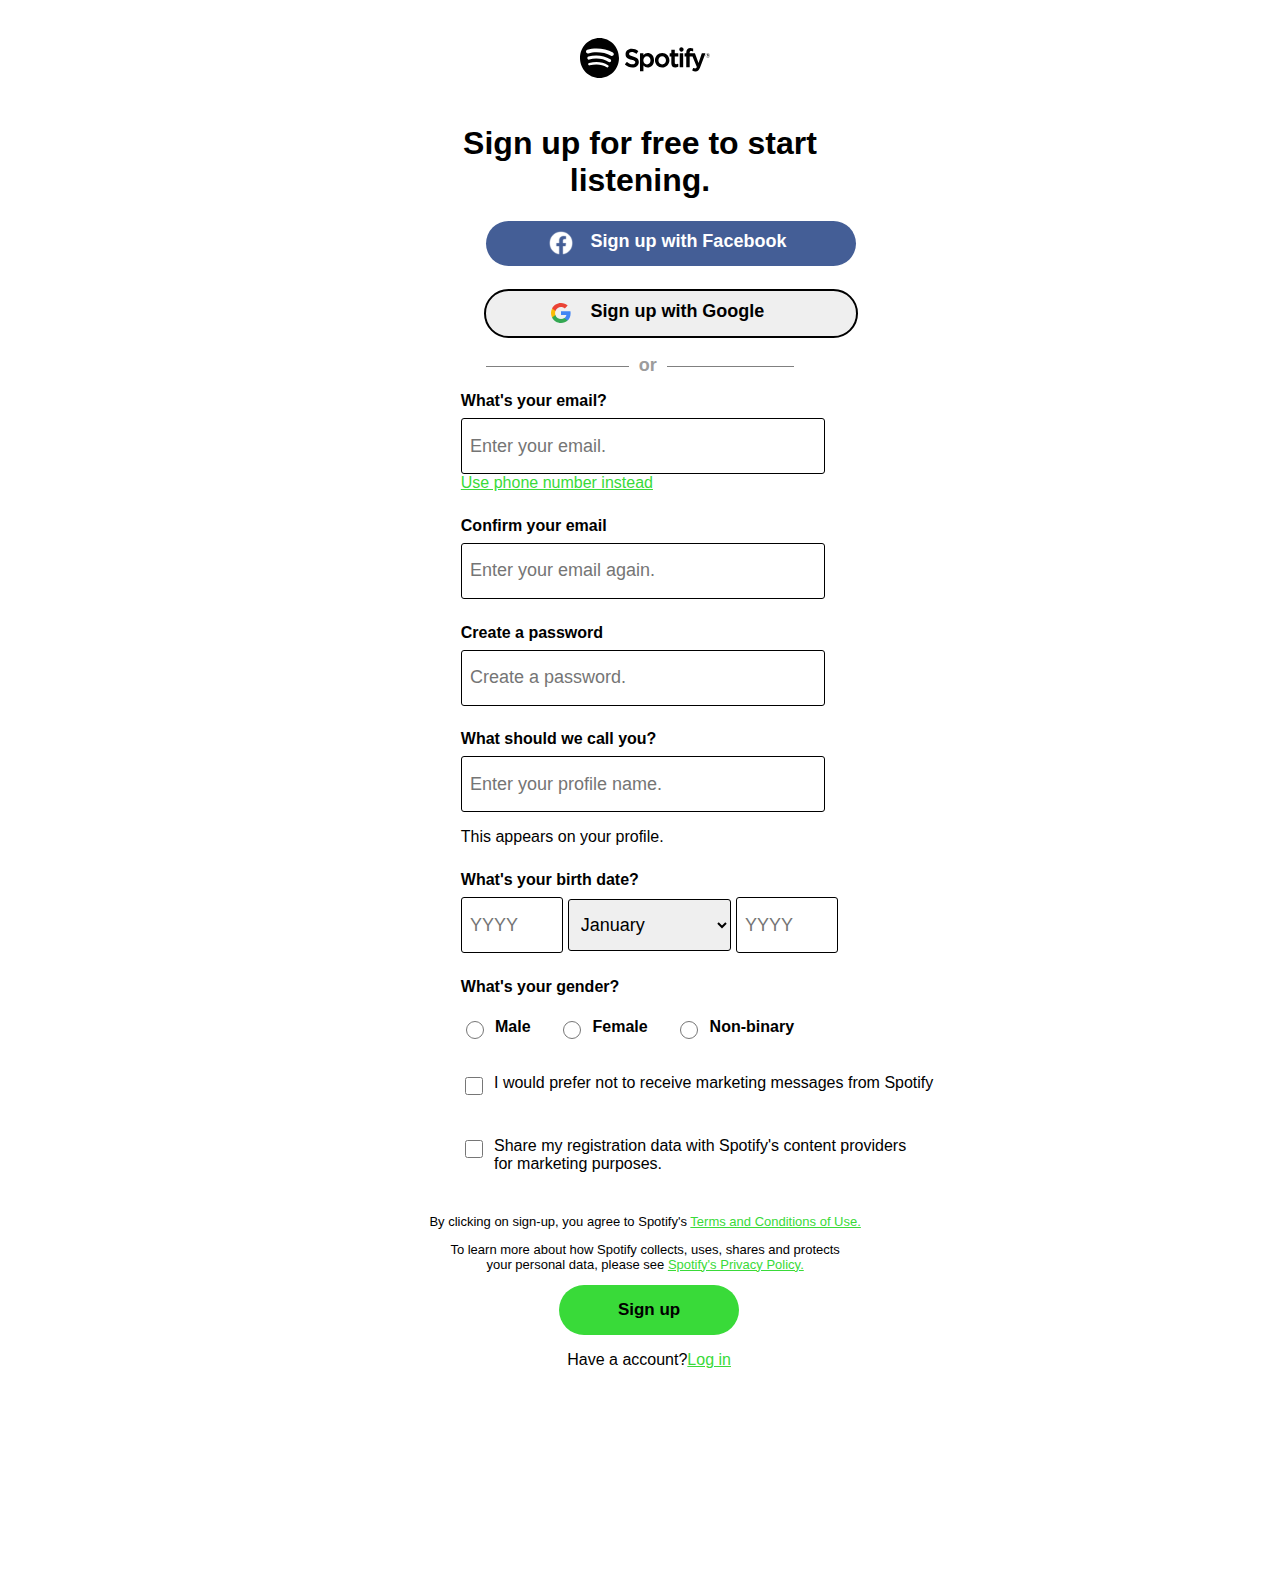
<file: Web-Technology/Spotify Website Clone/Spotify-SignUp.html>
<!DOCTYPE html>
<html lang="en">
<head>
    <meta charset="UTF-8">
    <meta http-equiv="X-UA-Compatible" content="IE=edge">
    <link rel="stylesheet" href="Spotify-SgnUp.css">
    <link href="http://fonts.cdnfonts.com/css/proxima-nova-2" rel="stylesheet">
    <link rel="shortcut icon" href="https://wwwmarketing.scdn.co/img/favicon-16x16.png" type="image/x-icon">
    <meta name="viewport" content="width=device-width, initial-scale=1.0">
    <title>Sign up - Spotify</title>
</head>
<body>
    <svg role="img" viewBox="0 0 60 60" class="spotify-logo"><path d="M18.616 10.639c-3.77-2.297-9.99-2.509-13.59-1.388a1.077 1.077 0 0 1-1.164-.363 1.14 1.14 0 0 1-.119-1.237c.136-.262.37-.46.648-.548 4.132-1.287 11-1.038 15.342 1.605a1.138 1.138 0 0 1 .099 1.863 1.081 1.081 0 0 1-.813.213c-.142-.02-.28-.07-.403-.145Zm-.124 3.402a.915.915 0 0 1-.563.42.894.894 0 0 1-.69-.112c-3.144-1.983-7.937-2.557-11.657-1.398a.898.898 0 0 1-.971-.303.952.952 0 0 1-.098-1.03.929.929 0 0 1 .54-.458c4.248-1.323 9.53-.682 13.14 1.595a.95.95 0 0 1 .3 1.286Zm-1.43 3.267a.73.73 0 0 1-.45.338.712.712 0 0 1-.553-.089c-2.748-1.722-6.204-2.111-10.276-1.156a.718.718 0 0 1-.758-.298.745.745 0 0 1-.115-.265.757.757 0 0 1 .092-.563.737.737 0 0 1 .457-.333c4.455-1.045 8.277-.595 11.361 1.338a.762.762 0 0 1 .241 1.028ZM11.696 0C5.237 0 0 5.373 0 12c0 6.628 5.236 12 11.697 12 6.46 0 11.698-5.372 11.698-12 0-6.627-5.238-12-11.699-12h.001Zm20.126 11.078c-2.019-.494-2.379-.84-2.379-1.57 0-.688.633-1.151 1.572-1.151.91 0 1.814.352 2.76 1.076a.131.131 0 0 0 .187-.03l.987-1.426a.139.139 0 0 0-.025-.185c-1.127-.928-2.396-1.378-3.88-1.378-2.18 0-3.703 1.342-3.703 3.263 0 2.06 1.315 2.788 3.585 3.352 1.932.457 2.258.84 2.258 1.524 0 .757-.659 1.229-1.72 1.229-1.18 0-2.141-.408-3.216-1.364a.13.13 0 0 0-.188.016l-1.106 1.35a.137.137 0 0 0 .013.188c1.252 1.147 2.79 1.752 4.451 1.752 2.35 0 3.869-1.317 3.869-3.356 0-1.723-1.003-2.676-3.465-3.29Zm10.487 2.31c0 1.454-.874 2.47-2.125 2.47-1.235 0-2.169-1.061-2.169-2.47 0-1.41.933-2.47 2.17-2.47 1.23 0 2.124 1.038 2.124 2.47Zm-1.706-4.354c-1.018 0-1.854.412-2.543 1.256v-.95a.136.136 0 0 0-.038-.095.132.132 0 0 0-.093-.04h-1.81a.131.131 0 0 0-.093.04.136.136 0 0 0-.039.096v10.546c0 .076.06.137.133.137h1.809a.132.132 0 0 0 .093-.041.136.136 0 0 0 .038-.096v-3.329c.69.794 1.525 1.18 2.543 1.18 1.893 0 3.808-1.494 3.808-4.35 0-2.858-1.915-4.354-3.808-4.354Zm8.72 6.839c-1.297 0-2.274-1.068-2.274-2.486 0-1.422.943-2.455 2.244-2.455 1.305 0 2.288 1.069 2.288 2.487 0 1.422-.949 2.454-2.258 2.454Zm0-6.838c-2.438 0-4.347 1.926-4.347 4.383 0 2.432 1.896 4.338 4.317 4.338 2.445 0 4.36-1.92 4.36-4.369 0-2.44-1.901-4.353-4.33-4.353Zm9.535.17h-1.99V7.117a.136.136 0 0 0-.08-.126.13.13 0 0 0-.052-.01h-1.809a.133.133 0 0 0-.093.04.136.136 0 0 0-.038.095v2.087h-.87a.131.131 0 0 0-.122.085.139.139 0 0 0-.01.052v1.595c0 .074.06.135.132.135h.87v4.126c0 1.667.809 2.513 2.404 2.513.648 0 1.186-.138 1.694-.434a.135.135 0 0 0 .067-.117V15.64a.137.137 0 0 0-.063-.115.13.13 0 0 0-.129-.006c-.349.18-.685.263-1.061.263-.58 0-.84-.271-.84-.876V11.07h1.99a.13.13 0 0 0 .094-.04.136.136 0 0 0 .039-.096V9.339a.137.137 0 0 0-.039-.096.132.132 0 0 0-.094-.04v.001Zm6.934.007v-.255c0-.755.281-1.092.914-1.092.376 0 .68.077 1.019.194a.13.13 0 0 0 .118-.02.135.135 0 0 0 .056-.11V6.365a.137.137 0 0 0-.026-.081.133.133 0 0 0-.068-.05 4.852 4.852 0 0 0-1.502-.22c-1.67 0-2.554.965-2.554 2.788v.393h-.87a.132.132 0 0 0-.093.04.136.136 0 0 0-.038.096v1.603c0 .075.059.136.132.136h.87v6.364c0 .075.058.135.131.135h1.809c.072 0 .131-.06.131-.135V11.07h1.69l2.586 6.362c-.294.669-.583.802-.977.802-.319 0-.654-.098-.998-.29a.133.133 0 0 0-.105-.01.135.135 0 0 0-.078.072l-.612 1.38a.137.137 0 0 0 .056.175 3.733 3.733 0 0 0 1.932.508c1.334 0 2.073-.638 2.724-2.355l3.137-8.317a.14.14 0 0 0-.014-.126.131.131 0 0 0-.108-.06h-1.883a.132.132 0 0 0-.126.092l-1.928 5.651L69.006 9.3a.133.133 0 0 0-.124-.088h-3.09v.001Zm-4.02-.008h-1.809a.132.132 0 0 0-.093.041.136.136 0 0 0-.038.096v8.094c0 .075.06.135.132.135h1.809c.072 0 .131-.06.131-.135V9.34a.136.136 0 0 0-.038-.096.133.133 0 0 0-.094-.04Zm-.896-3.685a1.295 1.295 0 0 0-.919.393c-.243.25-.379.586-.377.937a1.342 1.342 0 0 0 .377.938 1.304 1.304 0 0 0 .92.393c.346-.002.677-.143.92-.393s.379-.587.377-.938c0-.735-.581-1.33-1.296-1.33h-.002Zm15.918 4.49h-.331v.434h.331c.165 0 .264-.083.264-.216 0-.142-.099-.217-.264-.217Zm.215.619.36.517h-.304l-.323-.474h-.279v.474h-.254v-1.37h.595c.31 0 .515.163.515.436a.412.412 0 0 1-.31.417Zm-.282-1.31c-.652 0-1.146.532-1.146 1.183 0 .65.49 1.175 1.139 1.175.652 0 1.147-.532 1.147-1.183 0-.65-.492-1.174-1.14-1.174Zm-.007 2.488a1.259 1.259 0 0 1-.904-.384 1.296 1.296 0 0 1-.368-.92c0-.717.563-1.314 1.279-1.314a1.259 1.259 0 0 1 .903.384 1.295 1.295 0 0 1 .369.921c0 .717-.563 1.314-1.279 1.314Z"></path></svg>
    <div class="social-signup">
        <h1>Sign up for free to start <br>listening.</h1>
        <button class="social-btn"><svg width="24" height="24" class="btn-fb" viewBox="0 0 24 24" fill="none" xmlns="http://www.w3.org/2000/svg"><rect width="24" height="24" fill="url(#pattern0)"></rect><defs><pattern id="pattern0" patternContentUnits="objectBoundingBox" width="1" height="1"><use href="#image0_213_540" transform="scale(0.00769231)"></use></pattern><image id="image0_213_540" width="130" height="130" href="[data-uri]"></image></defs></svg>
        <span>Sign up with Facebook</span></button>
        <button class="social-btn-google"><svg width="24" height="24" class="btn-fb" viewBox="0 0 24 24" fill="none" xmlns="http://www.w3.org/2000/svg"><path fill-rule="evenodd" clip-rule="evenodd" d="M21.6 12.2272C21.6 11.5181 21.5364 10.8363 21.4182 10.1818H12V14.0499H17.3818C17.15 15.2999 16.4455 16.359 15.3864 17.0681V19.5772H18.6182C20.5091 17.8363 21.6 15.2727 21.6 12.2272Z" fill="#4285F4"></path><path fill-rule="evenodd" clip-rule="evenodd" d="M12 21.9999C14.7 21.9999 16.9636 21.1044 18.6181 19.5772L15.3863 17.0681C14.4909 17.6681 13.3454 18.0226 12 18.0226C9.39542 18.0226 7.19087 16.2635 6.40451 13.8999H3.0636V16.4908C4.70905 19.759 8.09087 21.9999 12 21.9999Z" fill="#34A853"></path><path fill-rule="evenodd" clip-rule="evenodd" d="M6.40455 13.9001C6.20455 13.3001 6.09091 12.6592 6.09091 12.0001C6.09091 11.341 6.20455 10.7001 6.40455 10.1001V7.50916H3.06364C2.38636 8.85916 2 10.3864 2 12.0001C2 13.6137 2.38636 15.141 3.06364 16.491L6.40455 13.9001Z" fill="#FBBC05"></path><path fill-rule="evenodd" clip-rule="evenodd" d="M12 5.97727C13.4681 5.97727 14.7863 6.48182 15.8227 7.47273L18.6909 4.60455C16.9591 2.99091 14.6954 2 12 2C8.09087 2 4.70905 4.24091 3.0636 7.50909L6.40451 10.1C7.19087 7.73636 9.39542 5.97727 12 5.97727Z" fill="#EA4335"></path></svg>
        <span class="google">Sign up with Google</span></button>
        <h2><span class="or">or</span></h2>
    </div>
    <div class="register">
        <form action="" class="spotify-register">
            <div class="email">
                <label for="">What's your email?</label>
                <input type="text" name="" id="" placeholder="Enter your email.">
                <a href="">Use phone number instead</a>
            </div>
            <div class="email">
                <label for="">Confirm your email</label>
                <input type="text" name="" id="" placeholder="Enter your email again.">
            </div>
            <div class="email">
                <label for="">Create a password</label>
                <input type="text" name="" id="" placeholder="Create a password.">
            </div>
            <div class="email">
                <label for="">What should we call you?</label>
                <input type="text" name="" id="" placeholder="Enter your profile name.">
                <p>This appears on your profile.</p>
            </div>
            <div class="email">
                <label for="">What's your birth date?</label>
                <input type="text" name="" id="" placeholder="YYYY" class="select">
                <select name="" id="">
                    <option value="" disabled>Month</option>                    
                    <option value="">January</option>
                    <option value="">Feburary</option>
                    <option value="">March</option>
                    <option value="">April</option>
                    <option value="">May</option>
                    <option value="">June</option>
                    <option value="">July</option>
                    <option value="">August</option>
                    <option value="">September</option>
                    <option value="">October</option>
                    <option value="">November</option>
                    <option value="">December</option>                    
                </select>
                <input type="text" name="" id="" placeholder="YYYY" class="select">
            </div>
            <div class="email">
                <label for="">What's your gender?</label>
                <div class="email-flex">
                    <input type="radio" name="" id="" class="radio"><label for="" class="radio-label">Male</label>
                    <input type="radio" name="" id="" class="radio" style="margin-left: 4%;"><label for="" class="radio-label">Female</label>
                    <input type="radio" name="" id="" class="radio" style="margin-left: 4%;"><label for="" class="radio-label">Non-binary</label>
                </div>
            </div>
            <div class="email" style="margin-top: -0.5%;">
                <div class="email-flex">
                    <input type="checkbox" name="" id="" class="radio"><p style="margin-left: 1%; margin-top: 2.7%;">I would prefer not to receive marketing messages from Spotify</p>
                </div>
                <div class="email-flex">
                    <input type="checkbox" name="" id="" class="radio"><p style="margin-left: 1%; margin-top: 2.7%;">Share my registration data with Spotify's content providers <br> for marketing purposes.</p>
                </div>
            </div>
            <div class="tc">
                <span>By clicking on sign-up, you agree to Spotify's </span><a href="">Terms and Conditions of Use.</a>
                <p>To learn more about how Spotify collects, uses, shares and protects <br> your personal data, please see <a href="">Spotify's Privacy Policy.</a></p>
            </div>
            <button class="sub-btn">Sign up</button>
            <p style="margin-left: 13%;">Have a account?<a href="">Log in</a></p>
            </div>
        </form>
    </div>
</body>
</html>
</file>
<file: Web-Technology/Spotify Website Clone/Spotify-SgnUp.css>
body{
    margin: 0;
    padding: 0;
}
*{
    font-family: 'Proxima Nova', sans-serif;
}
::-webkit-scrollbar{
    display: none;
}
.spotify-logo{
    margin-left: 43%;
    margin-top: 3%;
    height: 100px;
    width: 160px;
}
.social-signup{
    margin-top: -3%;
}
.social-signup h1{
    text-align: center;
}
.social-btn{
    padding: 10px;
    display: flex;
    margin-left: 38%;
    border-radius: 30px;
    width: 370px;
    height: 45px;
    border: none;
    background-color: #445e96;
}
.social-btn-google{
    outline: solid 2px;
    margin-top: 2%;
    padding: 10px;
    display: flex;
    margin-left: 38%;
    border-radius: 30px;
    width: 370px;
    height: 45px;
    border: none;
}
.btn-fb{
    margin-left: 15%;
}
.social-signup span{
    color: white;
    margin-left: 5%;
    font-size: 18px;
    font-weight: 700;
}
.social-btn-google .google{
    color: black;
}
.social-btn:hover,.social-btn-google:hover{
    transform: scale(1.025);
}
.social-btn:hover{
    background-color: #324d87;
}
.social-signup p{
    text-decoration: line-through;
}
h2 {
    width: 24%; 
    text-align: center; 
    border-bottom: 1px solid gray; 
    line-height: 0.1em;
    margin-left: 38%;
    margin-top: 2%;
 } 
 
 h2 .or{ 
    color: rgb(156, 156, 156);
    background:#fff; 
    padding:0 10px; 
 }
 .spotify-register{
    margin-left: 36%;
    height: 1200px;
 }
 .spotify-register label{
    font-weight: 700;
    display: block;
 }
 .spotify-register input{
    margin-top: 1%;
    height: 52px;
    width: 43%;
    font-size: 18px;
    padding-left: 1%;
    border-radius: 3px;
    border: 0.1px solid black;
    display: block;
}
.spotify-register .select{
    width: 11%;
    display: inline-block;
}
.spotify-register select{
    margin-top: 1%;
    width: 20%;
    height: 52px;
    font-size: 18px;
    padding-left: 1%;
    border-radius: 3px;
    border: 0.1px solid black;
}
.spotify-register > div{
    margin-top: 3%;
}
.spotify-register a{
    color:  rgb(57, 218, 57);
}
.email-flex{
    display: flex;
}
.email-flex > label{
    margin-top: 2.7%;
    margin-left: 1%;
}
.spotify-register .radio{
    width: 18px;
    display: inline;
}
.tc{
    font-size: 13px;
    text-align: center;
    margin-left: -55%;
}
.sub-btn{
    height: 50px;
    width: 180px;
    margin-left: 12%;
    background-color:  rgb(57, 218, 57);
    border: none;
    border-radius: 30px;
    font-weight: bold;
    font-size: 17px;
    
}
.sub-btn:hover{
    transform: scale(1.1);
}
</file>
